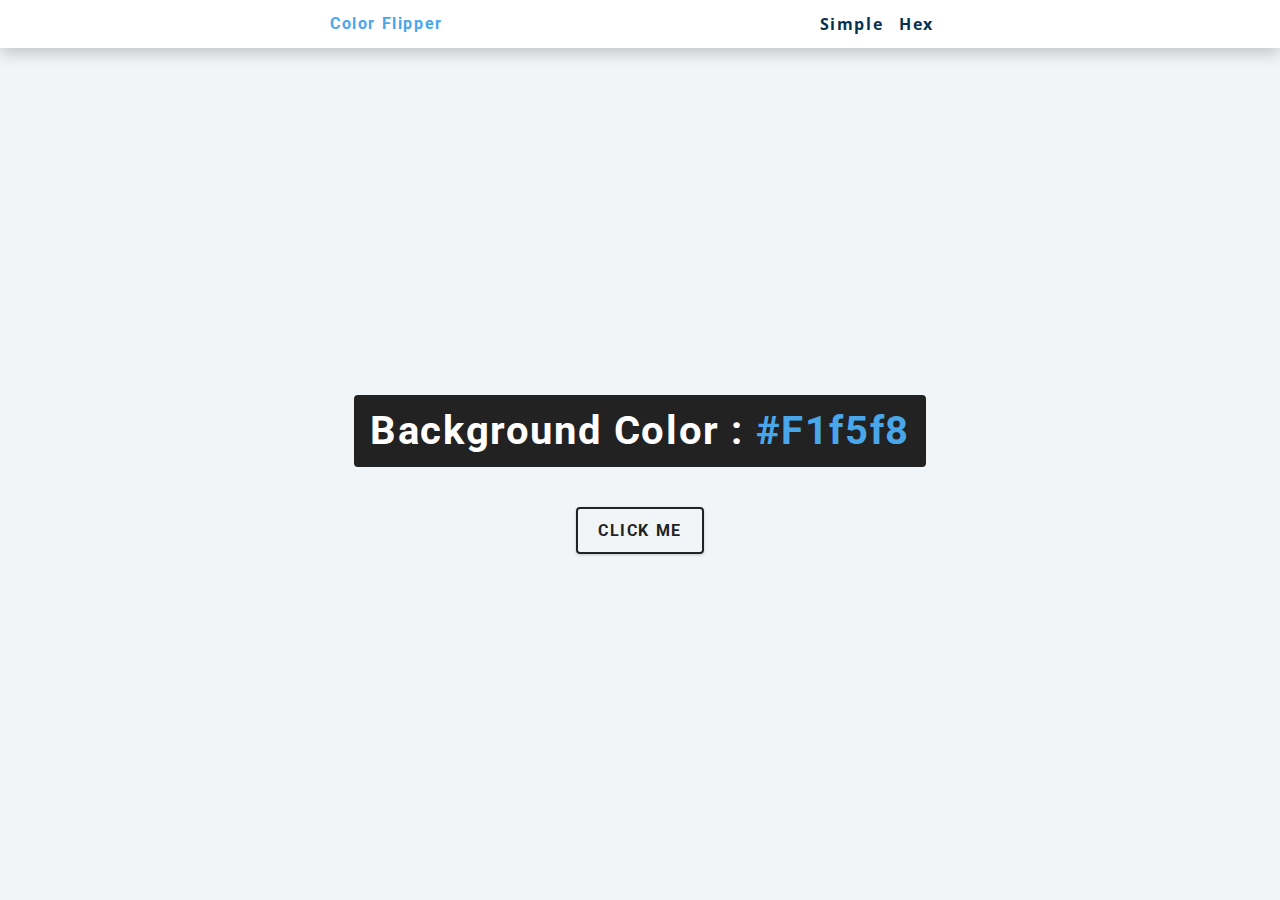
<file: 1-color flipper/index.html>
<!DOCTYPE html>
<html lang="en">
  <head>
    <meta charset="UTF-8" />
    <meta name="viewport" content="width=device-width, initial-scale=1.0" />
    <title>Color Flipper || Simple</title>

    <!-- styles -->
    <link rel="stylesheet" href="main.css" />
  </head>
  <body>
      <nav>
        <div class="nav-center">
          <h4 id="h4">Color Flipper</h4>
          <ul class="nav-links">
            <li><a href="./index.html">Simple</a></li>
            <li><a href="./hex.html">Hex</a></li>
          </ul>
        </div>
      </nav>
      <main>
        <div class="container">
          <h2>background color : <span class="color">
            #f1f5f8
          </span></h2>
          <button class="btn btn-hero" id="btn">
            click me
          </button>
        </div>
      </main>
    <!-- javascript -->
    <script src="main.js"></script>
  </body>
</html>
</file>
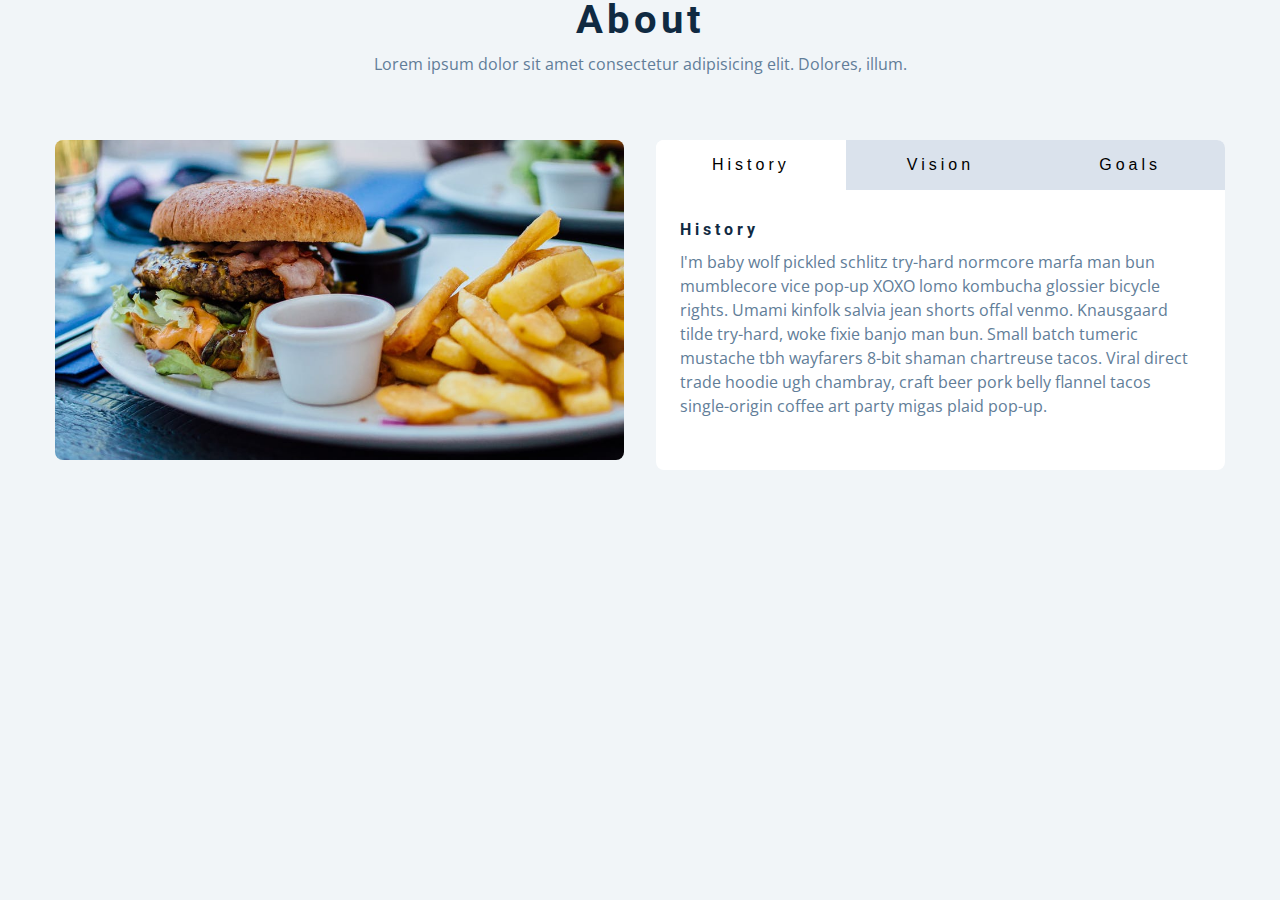
<file: 10-tabs/index.html>
<!DOCTYPE html>
<html lang="en">
  <head>
    <meta charset="UTF-8" />
    <meta name="viewport" content="width=device-width, initial-scale=1.0" />
    <title>Tabs</title>

    <!-- styles -->
    <link rel="stylesheet" href="styles.css" />
  </head>
  <body>
    <section>
      <div class="title">
        <h2>about</h2>
        <p>
          Lorem ipsum dolor sit amet consectetur adipisicing elit. Dolores,
          illum.
        </p>
      </div>
      <div class="about-center section-center">
        <article class="about-img">
          <img src="../8-menu/images/item-2.jpeg" alt="" />
        </article>
        <article class="about">
          <div class="btn-container">
            <button class="tab-btn active" data-id="history">history</button>
            <button class="tab-btn" data-id="vision">vision</button>
            <button class="tab-btn" data-id="goals">goals</button>
          </div>
          <article class="about-content">
            <div class="content active" id="history">
              <h4>history</h4>
              <p>
                I'm baby wolf pickled schlitz try-hard normcore marfa man bun
                mumblecore vice pop-up XOXO lomo kombucha glossier bicycle
                rights. Umami kinfolk salvia jean shorts offal venmo. Knausgaard
                tilde try-hard, woke fixie banjo man bun. Small batch tumeric
                mustache tbh wayfarers 8-bit shaman chartreuse tacos. Viral
                direct trade hoodie ugh chambray, craft beer pork belly flannel
                tacos single-origin coffee art party migas plaid pop-up.
              </p>
            </div>
            <div class="content" id="vision">
              <h4>vision</h4>
              <p>
                Chambray authentic truffaut, kickstarter brunch taxidermy vape
                heirloom four dollar toast raclette shoreditch church-key.
                Poutine etsy tote bag, cred fingerstache leggings cornhole
                everyday carry blog gastropub. Brunch biodiesel sartorial mlkshk
                swag, mixtape hashtag marfa readymade direct trade man braid
                cold-pressed roof party. Small batch adaptogen coloring book
                heirloom. Letterpress food truck hammock literally hell of wolf
                beard adaptogen everyday carry. Dreamcatcher pitchfork yuccie,
                banh mi salvia venmo photo booth quinoa chicharrones.
              </p>
            </div>
            <div class="content" id="goals">
              <h4>goals</h4>
              <p>
                Man bun PBR&B keytar copper mug prism, hell of helvetica. Synth
                crucifix offal deep v hella biodiesel. Church-key listicle
                polaroid put a bird on it chillwave palo santo enamel pin,
                tattooed meggings franzen la croix cray. Retro yr aesthetic four
                loko tbh helvetica air plant, neutra palo santo tofu mumblecore.
                Hoodie bushwick pour-over jean shorts chartreuse shabby chic.
                Roof party hammock master cleanse pop-up truffaut, bicycle
                rights skateboard affogato readymade sustainable deep v
                live-edge schlitz narwhal.
              </p>
              <ul>
                <li>list item</li>
                <li>list item</li>
                <li>list item</li>
              </ul>
            </div>
          </article>
        </article>
      </div>
    </section>
    <!-- javascript -->
    <script src="app.js"></script>
  </body>
</html>
</file>
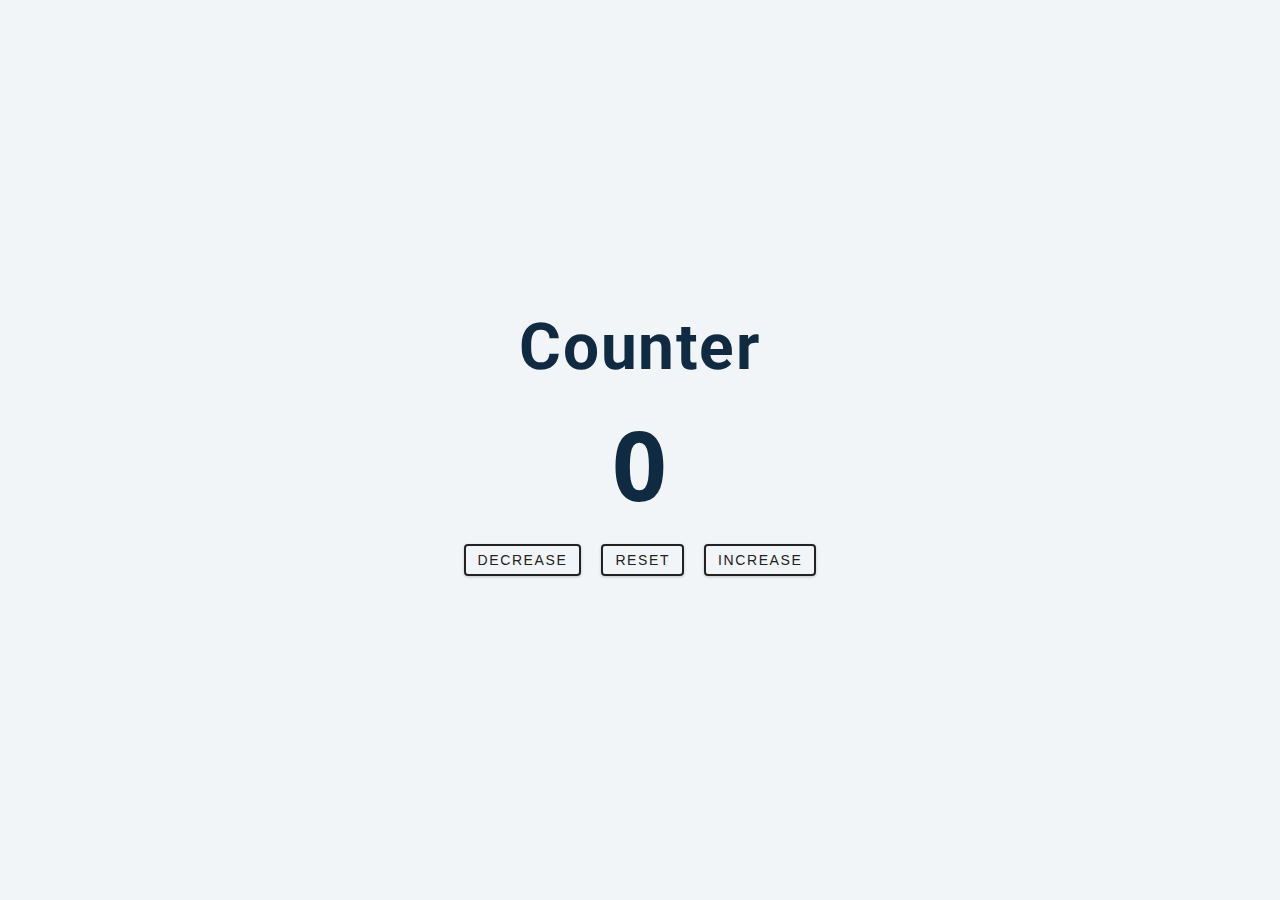
<file: 2-counter/index.html>
<!DOCTYPE html>
<html lang="en">
  <head>
    <meta charset="UTF-8" />
    <meta name="viewport" content="width=device-width, initial-scale=1.0" />
    <title>Counter</title>

    <!-- styles -->
    <link rel="stylesheet" href="main.css" />
  </head>
  <body>
      <main>
          <div class="container">
              <h1>counter</h1>
              <span id="value">0</span>
              <div class="button container">
                  <button class="btn decrease">decrease</button>
                  <button class="btn reset">reset</button>
                  <button class="btn increase">increase</button>
              </div>
          </div>
      </main>
    <!-- javascript -->
    <script src="app.js"></script>
  </body>
</html>
</file>
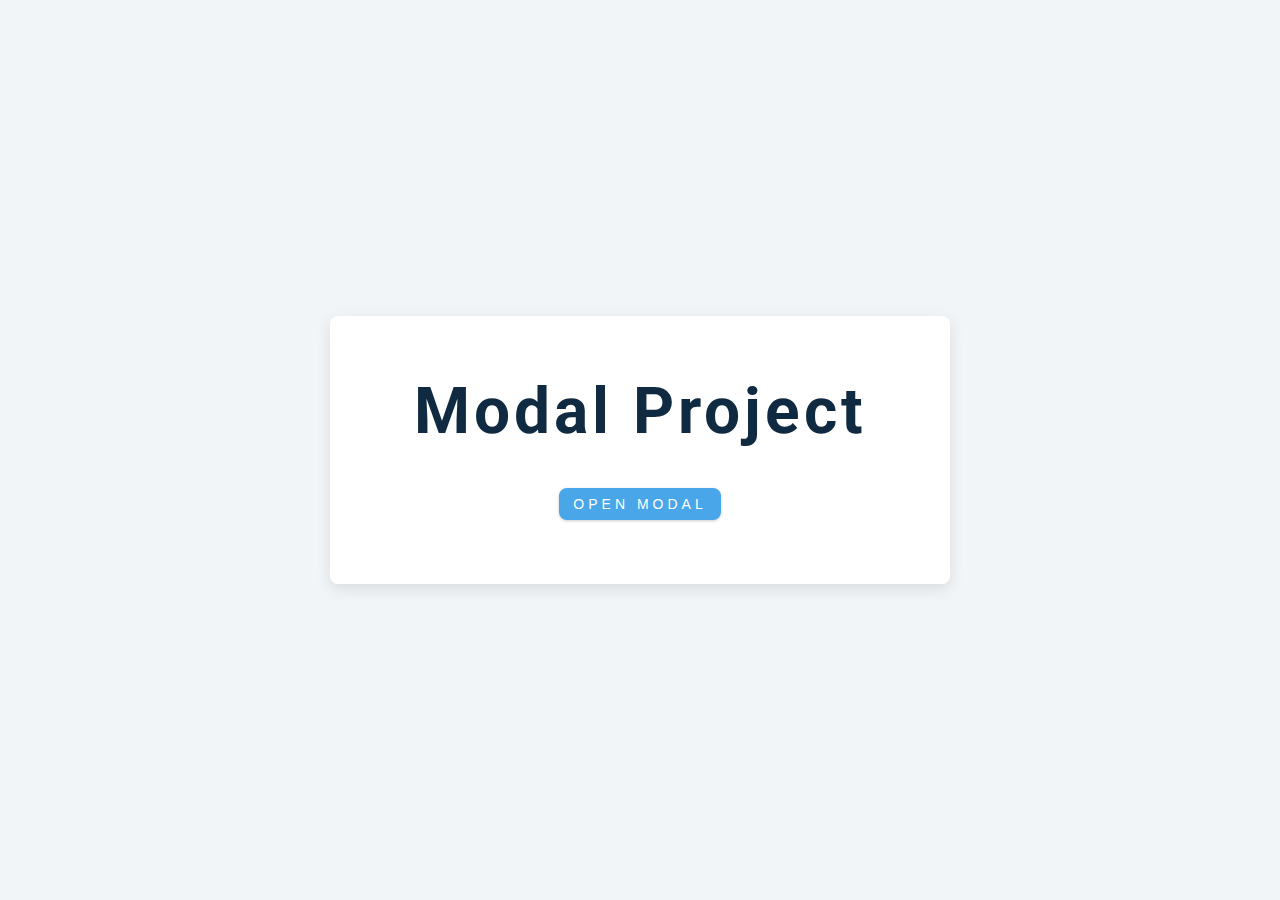
<file: 6-modal/index.html>
<!DOCTYPE html>
<html lang="en">
  <head>
    <meta charset="UTF-8" />
    <meta name="viewport" content="width=device-width, initial-scale=1.0" />
    <title>Modal</title>
    <!-- font-awesome -->
    <link
      rel="stylesheet"
      href="https://cdnjs.cloudflare.com/ajax/libs/font-awesome/5.14.0/css/all.min.css"
    />
    <!-- styles -->
    <link rel="stylesheet" href="styles.css" />
  </head>
  <body>
      <header class="hero">
          <div class="banner">
              <h1>Modal Project</h1>
              <button class="btn modal-btn">
                  open modal
              </button>
          </div>
      </header>
      <div class="modal-overlay">
          <div class="modal-container">
              <h3>Lorem ipsum dolor sit amet consectetur a</h3>
              <button class="close-btn">
                  <i class="fas fa-times"></i>
              </button>
          </div>
      </div>
    <!-- javascript -->
    <script src="app.js"></script>
  </body>
</html>
</file>
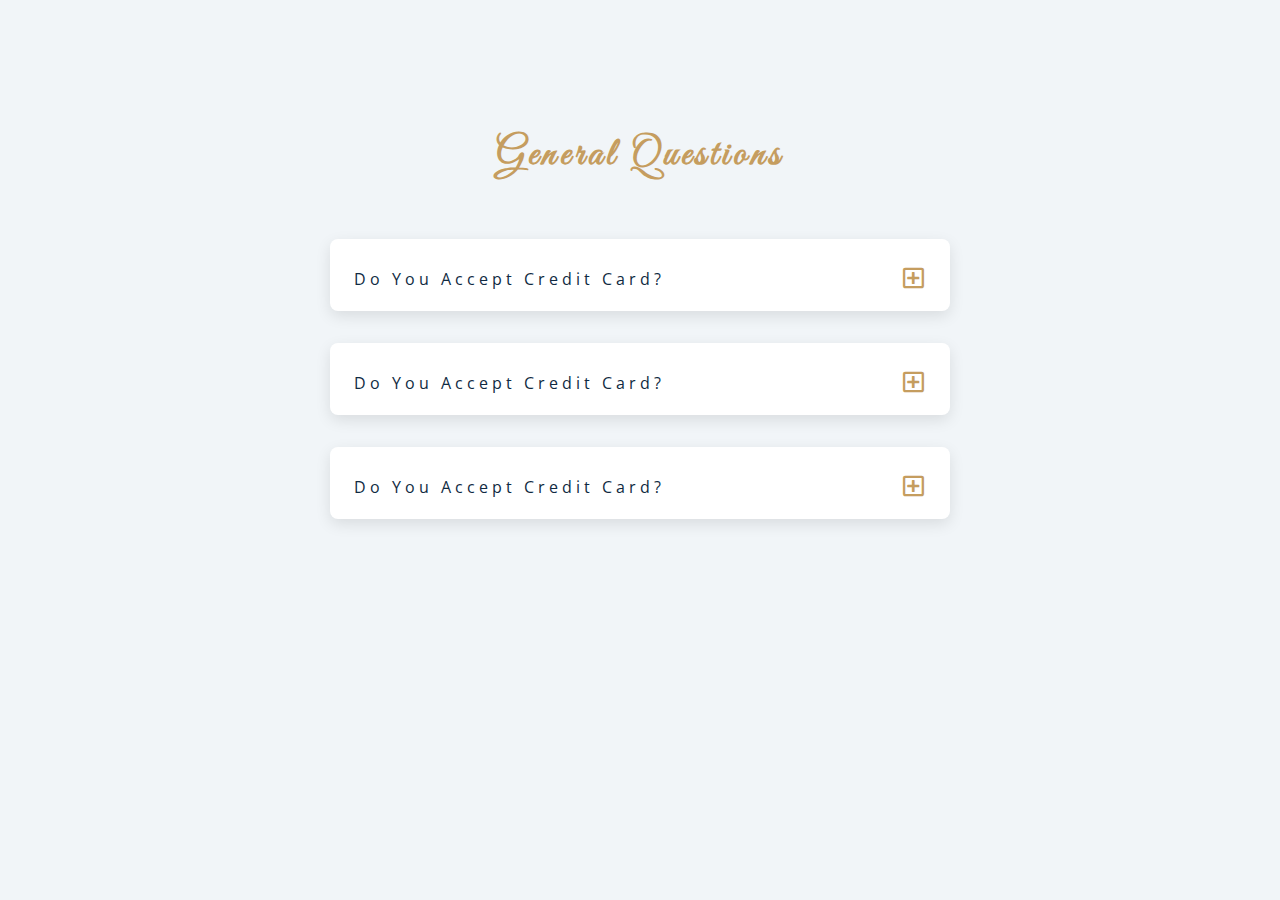
<file: 7-questions/index.html>
<!DOCTYPE html>
<html lang="en">
  <head>
    <meta charset="UTF-8" />
    <meta name="viewport" content="width=device-width, initial-scale=1.0" />
    <title>Q & A</title>
    <!-- font-awesome -->
    <link
      rel="stylesheet"
      href="https://cdnjs.cloudflare.com/ajax/libs/font-awesome/5.14.0/css/all.min.css"
    />
    <!-- extra fonts -->
    <link
      href="https://fonts.googleapis.com/css?family=Great+Vibes&display=swap"
      rel="stylesheet"
    />
    <!-- styles -->
    <link rel="stylesheet" href="styles.css" />
  </head>
  <body>
      <section class="questions">
        <div class="title">
            <h2>General questions</h2>
        </div>
        <div class="section-center">
            <article class="question">
                <div class="question-title">
                    <p>Do you accept credit card?</p>
                    <button type="button" class="question-btn">
                        <span class="plus-icon">
                            <i class="far fa-plus-square"></i>
                        </span>
                        <span class="minus-icon">
                            <i class="far fa-minus-square"></i>
                        </span>
                    </button>
                </div>
                <div class="question-text">
                    <p>Lorem ipsum dolor sit amet consectetur adipisicing elit. Sit voluptatem optio 
                        necessitatibus molestias unde id perspiciatis distinctio eaque voluptates nesciunt?

                    </p>
                </div>
            </article>
            <article class="question">
                <div class="question-title">
                    <p>Do you accept credit card?</p>
                    <button type="button" class="question-btn">
                        <span class="plus-icon">
                            <i class="far fa-plus-square"></i>
                        </span>
                        <span class="minus-icon">
                            <i class="far fa-minus-square"></i>
                        </span>
                    </button>
                </div>
                <div class="question-text">
                    <p>Lorem ipsum dolor sit amet consectetur adipisicing elit. Sit voluptatem optio 
                        necessitatibus molestias unde id perspiciatis distinctio eaque voluptates nesciunt?

                    </p>
                </div>
            </article>
            <article class="question">
                <div class="question-title">
                    <p>Do you accept credit card?</p>
                    <button type="button" class="question-btn">
                        <span class="plus-icon">
                            <i class="far fa-plus-square"></i>
                        </span>
                        <span class="minus-icon">
                            <i class="far fa-minus-square"></i>
                        </span>
                    </button>
                </div>
                <div class="question-text">
                    <p>Lorem ipsum dolor sit amet consectetur adipisicing elit. Sit voluptatem optio 
                        necessitatibus molestias unde id perspiciatis distinctio eaque voluptates nesciunt?

                    </p>
                </div>
            </article>
        </div>
      </section>
    <!-- javascript -->
    <script src="app.js"></script>
  </body>
</html>
</file>
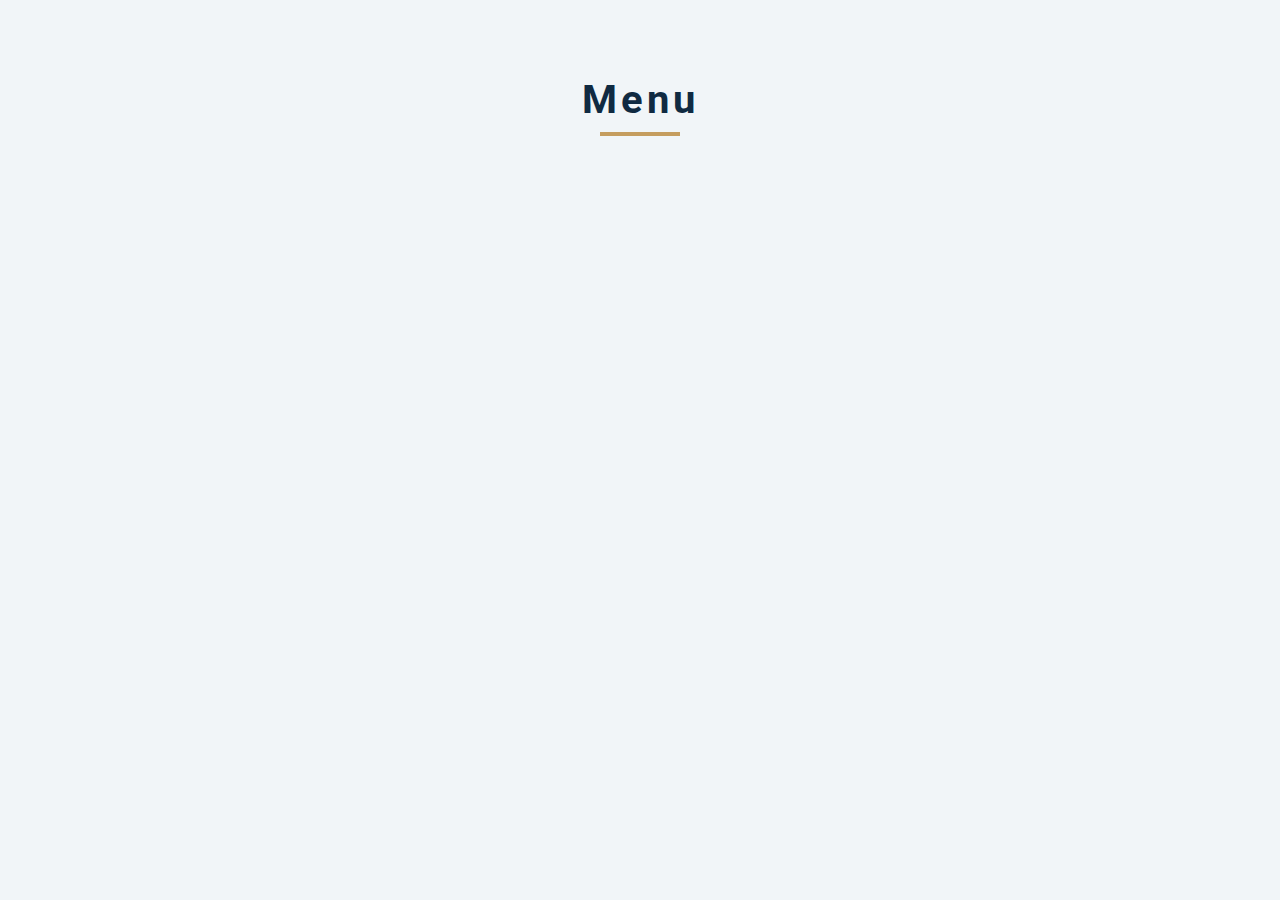
<file: 8-menu/index.html>
<!DOCTYPE html>
<html lang="en">
  <head>
    <meta charset="UTF-8" />
    <meta name="viewport" content="width=device-width, initial-scale=1.0" />
    <title>Starter</title>
    <!-- font-awesome -->
    <link
      rel="stylesheet"
      href="https://cdnjs.cloudflare.com/ajax/libs/font-awesome/5.14.0/css/all.min.css"
    />
    <!-- styles -->
    <link rel="stylesheet" href="styles.css" />
  </head>
  <body>
      <section class="menu">
          <div class="title">
              <h2>Menu</h2>
              <div class="underline"></div>
          </div>
          <!-- filter buttons -->
          <div class="section-center">
              <!-- <acticle class="menu-item">
                  <img src="./images/item-1.jpeg" class="photo" alt="">
                  <div class="item-info">
                      <header>
                          <h4>Buttermilk pancake</h4>
                          <h4 class="price">$15</h4>
                      </header>
                      <p class="item-text">Lorem ipsum dolor sit, amet consectetur adipisicing elit. Error minus reiciendis laboriosam iste voluptate soluta sed fugiat voluptas quasi dignissimos.</p>
                  </div>
              </acticle> -->
          </div>
      </section>
    <!-- javascript -->
    <script src="app.js"></script>
  </body>
</html>
</file>
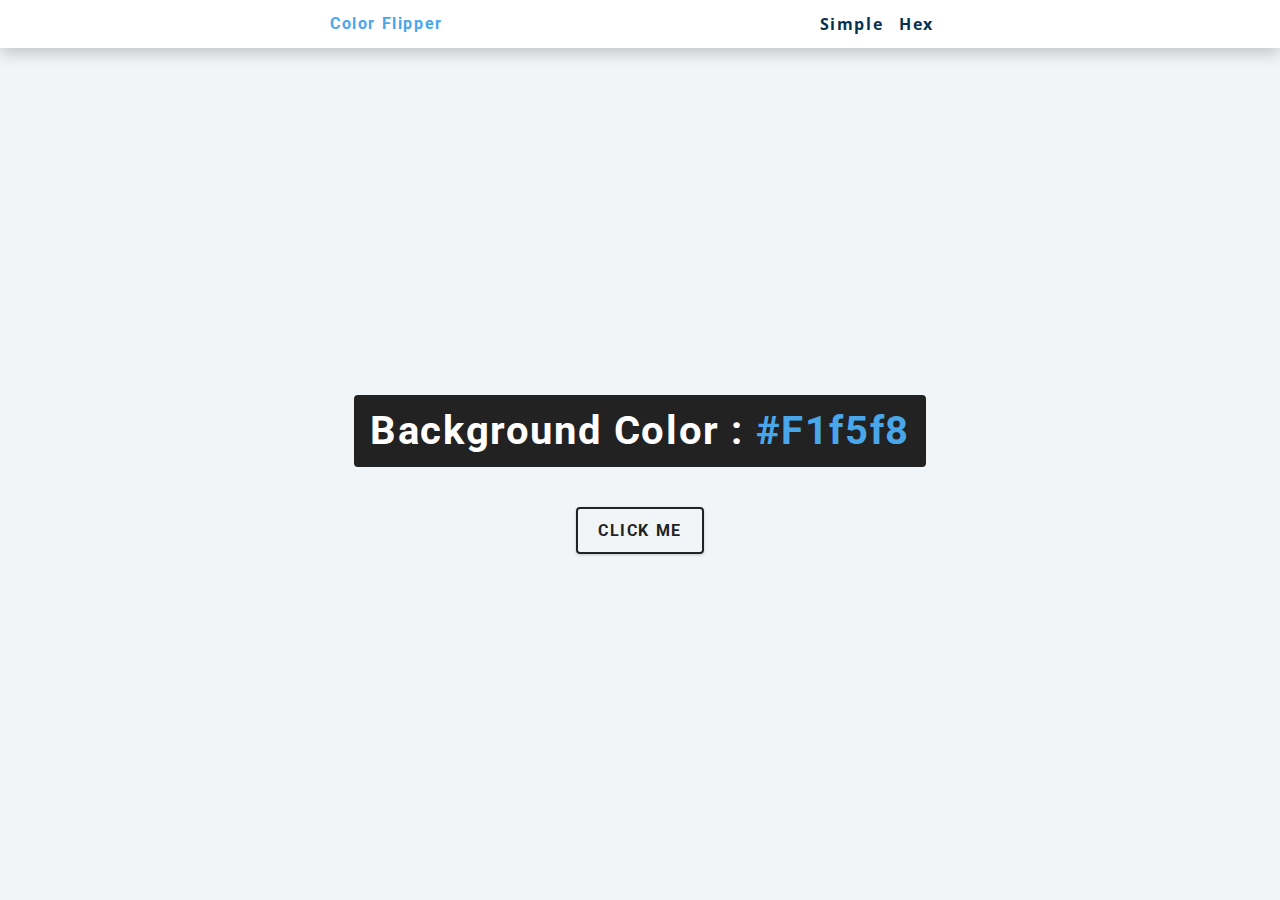
<file: 1-color flipper/hex.html>
<!DOCTYPE html>
<html lang="en">
  <head>
    <meta charset="UTF-8" />
    <meta name="viewport" content="width=device-width, initial-scale=1.0" />
    <title>
      Color Flipper || Simple
    </title>

    <!-- styles -->
    <link rel="stylesheet" href="main.css" />
  </head>

  <body>
    <nav>
      <div class="nav-center">
        <h4 id="h4">color flipper</h4>
        <ul class="nav-links">
          <li><a href="index.html">simple</a></li>
          <li><a href="hex.html">hex</a></li>
        </ul>
      </div>
    </nav>
    <main>
      <div class="container">
        <h2>background color : <span class="color">#f1f5f8</span></h2>
        <button class="btn btn-hero" id="btn">click me</button>
      </div>
    </main>
    <!-- javascript -->
    <script src="hex.js"></script>
  </body>
</html>
</file>
<file: 1-color flipper/main.css>
/*
=============== 
Fonts
===============
*/
@import url("https://fonts.googleapis.com/css?family=Open+Sans|Roboto:400,700&display=swap");

/*
=============== 
Variables
===============
*/

:root {
  /* dark shades of primary color*/
  --clr-primary-1: hsl(205, 86%, 17%);
  --clr-primary-2: hsl(205, 77%, 27%);
  --clr-primary-3: hsl(205, 72%, 37%);
  --clr-primary-4: hsl(205, 63%, 48%);
  /* primary/main color */
  --clr-primary-5: hsl(205, 78%, 60%);
  /* lighter shades of primary color */
  --clr-primary-6: hsl(205, 89%, 70%);
  --clr-primary-7: hsl(205, 90%, 76%);
  --clr-primary-8: hsl(205, 86%, 81%);
  --clr-primary-9: hsl(205, 90%, 88%);
  --clr-primary-10: hsl(205, 100%, 96%);
  /* darkest grey - used for headings */
  --clr-grey-1: hsl(209, 61%, 16%);
  --clr-grey-2: hsl(211, 39%, 23%);
  --clr-grey-3: hsl(209, 34%, 30%);
  --clr-grey-4: hsl(209, 28%, 39%);
  /* grey used for paragraphs */
  --clr-grey-5: hsl(210, 22%, 49%);
  --clr-grey-6: hsl(209, 23%, 60%);
  --clr-grey-7: hsl(211, 27%, 70%);
  --clr-grey-8: hsl(210, 31%, 80%);
  --clr-grey-9: hsl(212, 33%, 89%);
  --clr-grey-10: hsl(210, 36%, 96%);
  --clr-white: #fff;
  --clr-red-dark: hsl(360, 67%, 44%);
  --clr-red-light: hsl(360, 71%, 66%);
  --clr-green-dark: hsl(125, 67%, 44%);
  --clr-green-light: hsl(125, 71%, 66%);
  --clr-black: #222;
  --ff-primary: "Roboto", sans-serif;
  --ff-secondary: "Open Sans", sans-serif;
  --transition: all 0.3s linear;
  --spacing: 0.1rem;
  --radius: 0.25rem;
  --light-shadow: 0 5px 15px rgba(0, 0, 0, 0.1);
  --dark-shadow: 0 5px 15px rgba(0, 0, 0, 0.2);
  --max-width: 1170px;
  --fixed-width: 620px;
}
/*
=============== 
Global Styles
===============
*/

*,
::after,
::before {
  margin: 0;
  padding: 0;
  box-sizing: border-box;
}
body {
  font-family: var(--ff-secondary);
  background: var(--clr-grey-10);
  color: var(--clr-grey-1);
  line-height: 1.5;
  font-size: 0.875rem;
}
ul {
  list-style-type: none;
}
a {
  text-decoration: none;
}
h1,
h2,
h3,
h4 {
  letter-spacing: var(--spacing);
  text-transform: capitalize;
  line-height: 1.25;
  margin-bottom: 0.75rem;
  font-family: var(--ff-primary);
}
h1 {
  font-size: 3rem;
}
h2 {
  font-size: 2rem;
}
h3 {
  font-size: 1.25rem;
}
h4 {
  font-size: 0.875rem;
}
p {
  margin-bottom: 1.25rem;
  color: var(--clr-grey-5);
}
@media screen and (min-width: 800px) {
  h1 {
    font-size: 4rem;
  }
  h2 {
    font-size: 2.5rem;
  }
  h3 {
    font-size: 1.75rem;
  }
  h4 {
    font-size: 1rem;
  }
  body {
    font-size: 1rem;
  }
  h1,
  h2,
  h3,
  h4 {
    line-height: 1;
  }
}
/*  global classes */

/* section */
.section {
  padding: 5rem 0;
}

.section-center {
  width: 90vw;
  margin: 0 auto;
  max-width: 1170px;
}
@media screen and (min-width: 992px) {
  .section-center {
    width: 95vw;
  }
}
main {
  min-height: 100vh;
  display: grid;
  place-items: center;
}

/*
=============== 
Nav
===============
*/
nav {
  background: var(--clr-white);
  height: 3rem;
  display: grid;
  align-items: center;
  box-shadow: var(--dark-shadow);
}
.nav-center {
  width: 90vw;
  max-width: var(--fixed-width);
  margin: 0 auto;
  display: flex;
  align-items: center;
  justify-content: space-between;
}
.nav-center h4 {
  margin-bottom: 0;
  color: var(--clr-primary-5);
}
.nav-links {
  display: flex;
}
nav a {
  text-transform: capitalize;
  font-weight: 700;
  font-size: 1rem;
  color: var(--clr-primary-1);
  letter-spacing: var(--spacing);
  margin-right: 1rem;
}
nav a:hover {
  color: var(--clr-primary-5);
}
/*
=============== 
Container
===============
*/
main {
  min-height: calc(100vh - 3rem);
  display: grid;
  place-items: center;
}
.container {
  text-align: center;
}
.container h2 {
  background: var(--clr-black);
  color: var(--clr-white);
  padding: 1rem;
  border-radius: var(--radius);
  margin-bottom: 2.5rem;
}
.color {
  color: var(--clr-primary-5);
}
.btn-hero {
  font-family: var(--ff-primary);
  text-transform: uppercase;
  background: transparent;
  color: var(--clr-black);
  letter-spacing: var(--spacing);
  display: inline-block;
  font-weight: 700;
  transition: var(--transition);
  border: 2px solid var(--clr-black);
  cursor: pointer;
  box-shadow: 0 1px 3px rgba(0, 0, 0, 0.2);
  border-radius: var(--radius);
  font-size: 1rem;
  padding: 0.75rem 1.25rem;
}
.btn-hero:hover {
  color: var(--clr-white);
  background: var(--clr-black);
}
</file>
<file: 10-tabs/styles.css>
/*
=============== 
Fonts
===============
*/
@import url("https://fonts.googleapis.com/css?family=Open+Sans|Roboto:400,700&display=swap");

/*
=============== 
Variables
===============
*/

:root {
  /* dark shades of primary color*/
  --clr-primary-1: hsl(205, 86%, 17%);
  --clr-primary-2: hsl(205, 77%, 27%);
  --clr-primary-3: hsl(205, 72%, 37%);
  --clr-primary-4: hsl(205, 63%, 48%);
  /* primary/main color */
  --clr-primary-5: #49a6e9;
  /* lighter shades of primary color */
  --clr-primary-6: hsl(205, 89%, 70%);
  --clr-primary-7: hsl(205, 90%, 76%);
  --clr-primary-8: hsl(205, 86%, 81%);
  --clr-primary-9: hsl(205, 90%, 88%);
  --clr-primary-10: hsl(205, 100%, 96%);
  /* darkest grey - used for headings */
  --clr-grey-1: hsl(209, 61%, 16%);
  --clr-grey-2: hsl(211, 39%, 23%);
  --clr-grey-3: hsl(209, 34%, 30%);
  --clr-grey-4: hsl(209, 28%, 39%);
  /* grey used for paragraphs */
  --clr-grey-5: hsl(210, 22%, 49%);
  --clr-grey-6: hsl(209, 23%, 60%);
  --clr-grey-7: hsl(211, 27%, 70%);
  --clr-grey-8: hsl(210, 31%, 80%);
  --clr-grey-9: hsl(212, 33%, 89%);
  --clr-grey-10: hsl(210, 36%, 96%);
  --clr-white: #fff;
  --clr-red-dark: hsl(360, 67%, 44%);
  --clr-red-light: hsl(360, 71%, 66%);
  --clr-green-dark: hsl(125, 67%, 44%);
  --clr-green-light: hsl(125, 71%, 66%);
  --clr-black: #222;
  --ff-primary: "Roboto", sans-serif;
  --ff-secondary: "Open Sans", sans-serif;
  --transition: all 0.3s linear;
  --spacing: 0.25rem;
  --radius: 0.5rem;
  --light-shadow: 0 5px 15px rgba(0, 0, 0, 0.1);
  --dark-shadow: 0 5px 15px rgba(0, 0, 0, 0.2);
  --max-width: 1170px;
  --fixed-width: 620px;
}
/*
=============== 
Global Styles
===============
*/

*,
::after,
::before {
  margin: 0;
  padding: 0;
  box-sizing: border-box;
}
body {
  font-family: var(--ff-secondary);
  background: var(--clr-grey-10);
  color: var(--clr-grey-1);
  line-height: 1.5;
  font-size: 0.875rem;
}
ul {
  list-style-type: none;
}
a {
  text-decoration: none;
}
img:not(.logo) {
  width: 100%;
}
img {
  display: block;
}

h1,
h2,
h3,
h4 {
  letter-spacing: var(--spacing);
  text-transform: capitalize;
  line-height: 1.25;
  margin-bottom: 0.75rem;
  font-family: var(--ff-primary);
}
h1 {
  font-size: 3rem;
}
h2 {
  font-size: 2rem;
}
h3 {
  font-size: 1.25rem;
}
h4 {
  font-size: 0.875rem;
}
p {
  margin-bottom: 1.25rem;
  color: var(--clr-grey-5);
}
@media screen and (min-width: 800px) {
  h1 {
    font-size: 4rem;
  }
  h2 {
    font-size: 2.5rem;
  }
  h3 {
    font-size: 1.75rem;
  }
  h4 {
    font-size: 1rem;
  }
  body {
    font-size: 1rem;
  }
  h1,
  h2,
  h3,
  h4 {
    line-height: 1;
  }
}
/*  global classes */

.btn {
  text-transform: uppercase;
  background: transparent;
  color: var(--clr-black);
  padding: 0.375rem 0.75rem;
  letter-spacing: var(--spacing);
  display: inline-block;
  transition: var(--transition);
  font-size: 0.875rem;
  border: 2px solid var(--clr-black);
  cursor: pointer;
  box-shadow: 0 1px 3px rgba(0, 0, 0, 0.2);
  border-radius: var(--radius);
}
.btn:hover {
  color: var(--clr-white);
  background: var(--clr-black);
}
/* section */
.section {
  padding: 5rem 0;
}

.section-center {
  width: 90vw;
  margin: 0 auto;
  max-width: 1170px;
}
@media screen and (min-width: 992px) {
  .section-center {
    width: 95vw;
  }
}
main {
  min-height: 100vh;
  display: grid;
  place-items: center;
}
/*
=============== 
About
===============
*/
.title {
  text-align: center;
  margin-bottom: 4rem;
}
.title p {
  width: 80%;
  margin: 0 auto;
}

.about-img {
  margin-bottom: 2rem;
}
.about-img img {
  border-radius: var(--radius);
  object-fit: cover;
  height: 20rem;
}
@media screen and (min-width: 992px) {
  .about-img {
    margin-bottom: 0;
  }

  .about-center {
    display: grid;
    grid-template-columns: 1fr 1fr;
    column-gap: 2rem;
  }
}
.about {
  background: var(--clr-white);
  border-radius: var(--radius);
  display: grid;
  grid-template-rows: auto 1fr;
}
.btn-container {
  border-top-left-radius: var(--radius);
  border-top-right-radius: var(--radius);
  display: grid;
  grid-template-columns: 1fr 1fr 1fr;
}
.tab-btn:nth-child(1) {
  border-top-left-radius: var(--radius);
}
.tab-btn:nth-child(3) {
  border-top-right-radius: var(--radius);
}
.tab-btn {
  padding: 1rem 0;
  border: none;
  text-transform: capitalize;
  font-size: 1rem;
  display: block;
  background: var(--clr-grey-9);
  cursor: pointer;
  transition: var(--transition);
  letter-spacing: var(--spacing);
}
.tab-btn:hover:not(.active) {
  background: var(--clr-primary-10);
  color: var(--clr-primary-5);
}
.about-content {
  border-bottom-left-radius: var(--radius);
  border-bottom-right-radius: var(--radius);
  padding: 2rem 1.5rem;
}
/* hide content */
.content {
  display: none;
}
.tab-btn.active {
  background: var(--clr-white);
}
.content.active {
  display: block;
}
</file>
<file: 2-counter/main.css>
/*
=============== 
Fonts
===============
*/
@import url("https://fonts.googleapis.com/css?family=Open+Sans|Roboto:400,700&display=swap");

/*
=============== 
Variables
===============
*/

:root {
  /* dark shades of primary color*/
  --clr-primary-1: hsl(205, 86%, 17%);
  --clr-primary-2: hsl(205, 77%, 27%);
  --clr-primary-3: hsl(205, 72%, 37%);
  --clr-primary-4: hsl(205, 63%, 48%);
  /* primary/main color */
  --clr-primary-5: hsl(205, 78%, 60%);
  /* lighter shades of primary color */
  --clr-primary-6: hsl(205, 89%, 70%);
  --clr-primary-7: hsl(205, 90%, 76%);
  --clr-primary-8: hsl(205, 86%, 81%);
  --clr-primary-9: hsl(205, 90%, 88%);
  --clr-primary-10: hsl(205, 100%, 96%);
  /* darkest grey - used for headings */
  --clr-grey-1: hsl(209, 61%, 16%);
  --clr-grey-2: hsl(211, 39%, 23%);
  --clr-grey-3: hsl(209, 34%, 30%);
  --clr-grey-4: hsl(209, 28%, 39%);
  /* grey used for paragraphs */
  --clr-grey-5: hsl(210, 22%, 49%);
  --clr-grey-6: hsl(209, 23%, 60%);
  --clr-grey-7: hsl(211, 27%, 70%);
  --clr-grey-8: hsl(210, 31%, 80%);
  --clr-grey-9: hsl(212, 33%, 89%);
  --clr-grey-10: hsl(210, 36%, 96%);
  --clr-white: #fff;
  --clr-red-dark: hsl(360, 67%, 44%);
  --clr-red-light: hsl(360, 71%, 66%);
  --clr-green-dark: hsl(125, 67%, 44%);
  --clr-green-light: hsl(125, 71%, 66%);
  --clr-black: #222;
  --ff-primary: "Roboto", sans-serif;
  --ff-secondary: "Open Sans", sans-serif;
  --transition: all 0.3s linear;
  --spacing: 0.1rem;
  --radius: 0.25rem;
  --light-shadow: 0 5px 15px rgba(0, 0, 0, 0.1);
  --dark-shadow: 0 5px 15px rgba(0, 0, 0, 0.2);
  --max-width: 1170px;
  --fixed-width: 620px;
}
/*
=============== 
Global Styles
===============
*/

*,
::after,
::before {
  margin: 0;
  padding: 0;
  box-sizing: border-box;
}
body {
  font-family: var(--ff-secondary);
  background: var(--clr-grey-10);
  color: var(--clr-grey-1);
  line-height: 1.5;
  font-size: 0.875rem;
}
ul {
  list-style-type: none;
}
a {
  text-decoration: none;
}
h1,
h2,
h3,
h4 {
  letter-spacing: var(--spacing);
  text-transform: capitalize;
  line-height: 1.25;
  margin-bottom: 0.75rem;
  font-family: var(--ff-primary);
}
h1 {
  font-size: 3rem;
}
h2 {
  font-size: 2rem;
}
h3 {
  font-size: 1.25rem;
}
h4 {
  font-size: 0.875rem;
}
p {
  margin-bottom: 1.25rem;
  color: var(--clr-grey-5);
}
@media screen and (min-width: 800px) {
  h1 {
    font-size: 4rem;
  }
  h2 {
    font-size: 2.5rem;
  }
  h3 {
    font-size: 1.75rem;
  }
  h4 {
    font-size: 1rem;
  }
  body {
    font-size: 1rem;
  }
  h1,
  h2,
  h3,
  h4 {
    line-height: 1;
  }
}
/*  global classes */

/* section */
.section {
  padding: 5rem 0;
}

.section-center {
  width: 90vw;
  margin: 0 auto;
  max-width: 1170px;
}
@media screen and (min-width: 992px) {
  .section-center {
    width: 95vw;
  }
}
main {
  min-height: 100vh;
  display: grid;
  place-items: center;
}

/*
=============== 
Counter
===============
*/

main {
  min-height: 100vh;
  display: grid;
  place-items: center;
}
.container {
  text-align: center;
}
#value {
  font-size: 6rem;
  font-weight: bold;
}
.btn {
  text-transform: uppercase;
  background: transparent;
  color: var(--clr-black);
  padding: 0.375rem 0.75rem;
  letter-spacing: var(--spacing);
  display: inline-block;
  transition: var(--transition);
  font-size: 0.875rem;
  border: 2px solid var(--clr-black);
  cursor: pointer;
  box-shadow: 0 1px 3px rgba(0, 0, 0, 0.2);
  border-radius: var(--radius);
  margin: 0.5rem;
}
.btn:hover {
  color: var(--clr-white);
  background: var(--clr-black);
}
</file>
<file: 6-modal/styles.css>
/*
=============== 
Fonts
===============
*/
@import url("https://fonts.googleapis.com/css?family=Open+Sans|Roboto:400,700&display=swap");

/*
=============== 
Variables
===============
*/

:root {
  /* dark shades of primary color*/
  --clr-primary-1: hsl(205, 86%, 17%);
  --clr-primary-2: hsl(205, 77%, 27%);
  --clr-primary-3: hsl(205, 72%, 37%);
  --clr-primary-4: hsl(205, 63%, 48%);
  /* primary/main color */
  --clr-primary-5: #49a6e9;
  /* --clr-primary-5: rgb(73, 166, 233); */
  /* lighter shades of primary color */
  --clr-primary-6: hsl(205, 89%, 70%);
  --clr-primary-7: hsl(205, 90%, 76%);
  --clr-primary-8: hsl(205, 86%, 81%);
  --clr-primary-9: hsl(205, 90%, 88%);
  --clr-primary-10: hsl(205, 100%, 96%);
  /* darkest grey - used for headings */
  --clr-grey-1: hsl(209, 61%, 16%);
  --clr-grey-2: hsl(211, 39%, 23%);
  --clr-grey-3: hsl(209, 34%, 30%);
  --clr-grey-4: hsl(209, 28%, 39%);
  /* grey used for paragraphs */
  --clr-grey-5: hsl(210, 22%, 49%);
  --clr-grey-6: hsl(209, 23%, 60%);
  --clr-grey-7: hsl(211, 27%, 70%);
  --clr-grey-8: hsl(210, 31%, 80%);
  --clr-grey-9: hsl(212, 33%, 89%);
  --clr-grey-10: hsl(210, 36%, 96%);
  --clr-white: #fff;
  --clr-red-dark: hsl(360, 67%, 44%);
  --clr-red-light: hsl(360, 71%, 66%);
  --clr-green-dark: hsl(125, 67%, 44%);
  --clr-green-light: hsl(125, 71%, 66%);
  --clr-black: #222;
  --ff-primary: "Roboto", sans-serif;
  --ff-secondary: "Open Sans", sans-serif;
  --transition: all 0.3s linear;
  --spacing: 0.25rem;
  --radius: 0.5rem;
  --light-shadow: 0 5px 15px rgba(0, 0, 0, 0.1);
  --dark-shadow: 0 5px 15px rgba(0, 0, 0, 0.2);
  --max-width: 1170px;
  --fixed-width: 620px;
}
/*
=============== 
Global Styles
===============
*/

*,
::after,
::before {
  margin: 0;
  padding: 0;
  box-sizing: border-box;
}
body {
  font-family: var(--ff-secondary);
  background: var(--clr-grey-10);
  color: var(--clr-grey-1);
  line-height: 1.5;
  font-size: 0.875rem;
}
ul {
  list-style-type: none;
}
a {
  text-decoration: none;
}
img:not(.logo) {
  width: 100%;
}
img {
  display: block;
}

h1,
h2,
h3,
h4 {
  letter-spacing: var(--spacing);
  /* text-transform: capitalize */
  line-height: 1.25;
  margin-bottom: 0.75rem;
  font-family: var(--ff-primary);
}
h1 {
  font-size: 3rem;
}
h2 {
  font-size: 2rem;
}
h3 {
  font-size: 1.25rem;
}
h4 {
  font-size: 0.875rem;
}
p {
  margin-bottom: 1.25rem;
  color: var(--clr-grey-5);
}
@media screen and (min-width: 800px) {
  h1 {
    font-size: 4rem;
  }
  h2 {
    font-size: 2.5rem;
  }
  h3 {
    font-size: 1.75rem;
  }
  h4 {
    font-size: 1rem;
  }
  body {
    font-size: 1rem;
  }
  h1,
  h2,
  h3,
  h4 {
    line-height: 1;
  }
}
/*  global classes */

.btn {
  text-transform: uppercase;
  background: transparent;
  color: var(--clr-black);
  padding: 0.375rem 0.75rem;
  letter-spacing: var(--spacing);
  display: inline-block;
  transition: var(--transition);
  font-size: 0.875rem;
  border: 2px solid var(--clr-black);
  cursor: pointer;
  box-shadow: 0 1px 3px rgba(0, 0, 0, 0.2);
  border-radius: var(--radius);
}
.btn:hover {
  color: var(--clr-white);
  background: var(--clr-black);
}
/* section */
.section {
  padding: 5rem 0;
}

.section-center {
  width: 90vw;
  margin: 0 auto;
  max-width: 1170px;
}
@media screen and (min-width: 992px) {
  .section-center {
    width: 95vw;
  }
}
main {
  min-height: 100vh;
  display: grid;
  place-items: center;
}
/*
=============== 
Modal
===============
*/
.hero {
  min-height: 100vh;
  background: url("https://wallpapercave.com/wp/pfkB5ts.jpg") center/cover no-repeat;
  display: grid;
  place-items: center;
}
.banner {
  background: var(--clr-white);
  padding: 4rem 0;
  border-radius: var(--radius);
  box-shadow: var(--light-shadow);
  text-align: center;
  width: 90vw;
  max-width: var(--fixed-width);
}
.modal-btn {
  margin-top: 2rem;
  background: var(--clr-primary-5);
  border-color: var(--clr-primary-5);
  color: var(--clr-white);
}
.modal-btn:hover {
  background: transparent;
  color: var(--clr-primary-5);
}
.modal-overlay {
  position: fixed;
  top: 0;
  left: 0;
  width: 100%;
  height: 100%;
  background: rgba(73, 166, 233, 0.5);
  display: grid;
  place-items: center;
  transition: var(--transition);
  visibility: hidden;
  z-index: -10;
}
/* OPEN/CLOSE MODAL */
.open-modal {
  visibility: visible;
  z-index: 10;
}
.modal-container {
  background: var(--clr-white);
  border-radius: var(--radius);
  width: 90vw;
  height: 30vh;
  max-width: var(--fixed-width);
  text-align: center;
  display: grid;
  place-items: center;
  position: relative;
}
.close-btn {
  position: absolute;
  top: 1rem;
  right: 1rem;
  font-size: 2rem;
  background: transparent;
  border-color: transparent;
  color: var(--clr-red-dark);
  cursor: pointer;
  transition: var(--transition);
}
.close-btn:hover {
  color: var(--clr-red-light);
  transform: scale(1.3);
}
</file>
<file: 7-questions/styles.css>
/*
=============== 
Fonts
===============
*/
@import url("https://fonts.googleapis.com/css?family=Open+Sans|Roboto:400,700&display=swap");

/*
=============== 
Variables
===============
*/

:root {
  /* dark shades of primary color*/
  --clr-primary-1: hsl(205, 86%, 17%);
  --clr-primary-2: hsl(205, 77%, 27%);
  --clr-primary-3: hsl(205, 72%, 37%);
  --clr-primary-4: hsl(205, 63%, 48%);
  /* primary/main color */
  --clr-primary-5: #49a6e9;
  /* lighter shades of primary color */
  --clr-primary-6: hsl(205, 89%, 70%);
  --clr-primary-7: hsl(205, 90%, 76%);
  --clr-primary-8: hsl(205, 86%, 81%);
  --clr-primary-9: hsl(205, 90%, 88%);
  --clr-primary-10: hsl(205, 100%, 96%);
  /* darkest grey - used for headings */
  --clr-grey-1: hsl(209, 61%, 16%);
  --clr-grey-2: hsl(211, 39%, 23%);
  --clr-grey-3: hsl(209, 34%, 30%);
  --clr-grey-4: hsl(209, 28%, 39%);
  /* grey used for paragraphs */
  --clr-grey-5: hsl(210, 22%, 49%);
  --clr-grey-6: hsl(209, 23%, 60%);
  --clr-grey-7: hsl(211, 27%, 70%);
  --clr-grey-8: hsl(210, 31%, 80%);
  --clr-grey-9: hsl(212, 33%, 89%);
  --clr-grey-10: hsl(210, 36%, 96%);
  --clr-white: #fff;
  --clr-red-dark: hsl(360, 67%, 44%);
  --clr-red-light: hsl(360, 71%, 66%);
  --clr-green-dark: hsl(125, 67%, 44%);
  --clr-green-light: hsl(125, 71%, 66%);
  --clr-gold: #c59d5f;
  --clr-black: #222;
  --ff-primary: "Roboto", sans-serif;
  --ff-secondary: "Open Sans", sans-serif;
  --transition: all 0.3s linear;
  --spacing: 0.25rem;
  --radius: 0.5rem;
  --light-shadow: 0 5px 15px rgba(0, 0, 0, 0.1);
  --dark-shadow: 0 5px 15px rgba(0, 0, 0, 0.2);
  --max-width: 1170px;
  --fixed-width: 620px;
}
/*
=============== 
Global Styles
===============
*/

*,
::after,
::before {
  margin: 0;
  padding: 0;
  box-sizing: border-box;
}
body {
  font-family: var(--ff-secondary);
  background: var(--clr-grey-10);
  color: var(--clr-grey-1);
  line-height: 1.5;
  font-size: 0.875rem;
}
ul {
  list-style-type: none;
}
a {
  text-decoration: none;
}
img:not(.logo) {
  width: 100%;
}
img {
  display: block;
}

h1,
h2,
h3,
h4 {
  letter-spacing: var(--spacing);
  text-transform: capitalize;
  line-height: 1.25;
  margin-bottom: 0.75rem;
  font-family: var(--ff-primary);
}
h1 {
  font-size: 3rem;
}
h2 {
  font-size: 2rem;
}
h3 {
  font-size: 1.25rem;
}
h4 {
  font-size: 0.875rem;
}
p {
  margin-bottom: 1.25rem;
  color: var(--clr-grey-5);
}
@media screen and (min-width: 800px) {
  h1 {
    font-size: 4rem;
  }
  h2 {
    font-size: 2.5rem;
  }
  h3 {
    font-size: 1.75rem;
  }
  h4 {
    font-size: 1rem;
  }
  body {
    font-size: 1rem;
  }
  h1,
  h2,
  h3,
  h4 {
    line-height: 1;
  }
}
/*  global classes */

.btn {
  text-transform: uppercase;
  background: transparent;
  color: var(--clr-black);
  padding: 0.375rem 0.75rem;
  letter-spacing: var(--spacing);
  display: inline-block;
  transition: var(--transition);
  font-size: 0.875rem;
  border: 2px solid var(--clr-black);
  cursor: pointer;
  box-shadow: 0 1px 3px rgba(0, 0, 0, 0.2);
  border-radius: var(--radius);
}
.btn:hover {
  color: var(--clr-white);
  background: var(--clr-black);
}
/* section */
.section {
  padding: 5rem 0;
}

.section-center {
  width: 90vw;
  margin: 0 auto;
  max-width: 1170px;
}
@media screen and (min-width: 992px) {
  .section-center {
    width: 95vw;
  }
}
main {
  min-height: 100vh;
  display: grid;
  place-items: center;
}
/*
=============== 
Questions
===============
*/
.title {
  margin-top: 15vh;
  margin-bottom: 4rem;
}
.title h2 {
  color: var(--clr-gold);
  font-family: "Great Vibes", cursive;
  text-align: center;
}
.section-center {
  max-width: var(--fixed-width);
}
.question {
  background: var(--clr-white);
  border-radius: var(--radius);
  box-shadow: var(--light-shadow);
  padding: 1.5rem 1.5rem 0 1.5rem;
  margin-bottom: 2rem;
}
.question-title {
  display: flex;
  justify-content: space-between;
  align-items: center;
  text-transform: capitalize;
  padding-bottom: 1rem;
}
.question-title p {
  margin-bottom: 0;
  letter-spacing: var(--spacing);
  color: var(--clr-grey-1);
}
.question-btn {
  font-size: 1.5rem;
  background: transparent;
  border-color: transparent;
  cursor: pointer;
  color: var(--clr-gold);
  transition: var(--transition);
}
.question-btn:hover {
  transform: rotate(90deg);
}
.question-text {
  padding: 1rem 0 1.5rem 0;
  border-top: 1px solid rgba(0, 0, 0, 0.2);
}
.question-text p {
  margin-bottom: 0;
}
/* hide text */
.question-text {
  display: none;
}
.show-text .question-text {
  display: block;
}
.minus-icon {
  display: none;
}
.show-text .minus-icon {
  display: inline;
}
.show-text .plus-icon {
  display: none;
}
</file>
<file: 8-menu/styles.css>
/*
=============== 
Fonts
===============
*/
@import url("https://fonts.googleapis.com/css?family=Open+Sans|Roboto:400,700&display=swap");

/*
=============== 
Variables
===============
*/

:root {
  /* dark shades of primary color*/
  --clr-primary-1: hsl(205, 86%, 17%);
  --clr-primary-2: hsl(205, 77%, 27%);
  --clr-primary-3: hsl(205, 72%, 37%);
  --clr-primary-4: hsl(205, 63%, 48%);
  /* primary/main color */
  --clr-primary-5: #49a6e9;
  /* lighter shades of primary color */
  --clr-primary-6: hsl(205, 89%, 70%);
  --clr-primary-7: hsl(205, 90%, 76%);
  --clr-primary-8: hsl(205, 86%, 81%);
  --clr-primary-9: hsl(205, 90%, 88%);
  --clr-primary-10: hsl(205, 100%, 96%);
  /* darkest grey - used for headings */
  --clr-grey-1: hsl(209, 61%, 16%);
  --clr-grey-2: hsl(211, 39%, 23%);
  --clr-grey-3: hsl(209, 34%, 30%);
  --clr-grey-4: hsl(209, 28%, 39%);
  /* grey used for paragraphs */
  --clr-grey-5: hsl(210, 22%, 49%);
  --clr-grey-6: hsl(209, 23%, 60%);
  --clr-grey-7: hsl(211, 27%, 70%);
  --clr-grey-8: hsl(210, 31%, 80%);
  --clr-grey-9: hsl(212, 33%, 89%);
  --clr-grey-10: hsl(210, 36%, 96%);
  --clr-white: #fff;
  --clr-red-dark: hsl(360, 67%, 44%);
  --clr-red-light: hsl(360, 71%, 66%);
  --clr-green-dark: hsl(125, 67%, 44%);
  --clr-green-light: hsl(125, 71%, 66%);
  --clr-gold: #c59d5f;
  --clr-black: #222;
  --ff-primary: "Roboto", sans-serif;
  --ff-secondary: "Open Sans", sans-serif;
  --transition: all 0.3s linear;
  --spacing: 0.25rem;
  --radius: 0.5rem;
  --light-shadow: 0 5px 15px rgba(0, 0, 0, 0.1);
  --dark-shadow: 0 5px 15px rgba(0, 0, 0, 0.2);
  --max-width: 1170px;
  --fixed-width: 620px;
}
/*
=============== 
Global Styles
===============
*/

*,
::after,
::before {
  margin: 0;
  padding: 0;
  box-sizing: border-box;
}
body {
  font-family: var(--ff-secondary);
  background: var(--clr-grey-10);
  color: var(--clr-grey-1);
  line-height: 1.5;
  font-size: 0.875rem;
}
ul {
  list-style-type: none;
}
a {
  text-decoration: none;
}
img:not(.logo) {
  width: 100%;
}
img {
  display: block;
}

h1,
h2,
h3,
h4 {
  letter-spacing: var(--spacing);
  text-transform: capitalize;
  line-height: 1.25;
  margin-bottom: 0.75rem;
  font-family: var(--ff-primary);
}
h1 {
  font-size: 3rem;
}
h2 {
  font-size: 2rem;
}
h3 {
  font-size: 1.25rem;
}
h4 {
  font-size: 0.875rem;
}
p {
  margin-bottom: 1.25rem;
  color: var(--clr-grey-5);
}
@media screen and (min-width: 800px) {
  h1 {
    font-size: 4rem;
  }
  h2 {
    font-size: 2.5rem;
  }
  h3 {
    font-size: 1.75rem;
  }
  h4 {
    font-size: 1rem;
  }
  body {
    font-size: 1rem;
  }
  h1,
  h2,
  h3,
  h4 {
    line-height: 1;
  }
}
/*  global classes */

.btn {
  text-transform: uppercase;
  background: transparent;
  color: var(--clr-black);
  padding: 0.375rem 0.75rem;
  letter-spacing: var(--spacing);
  display: inline-block;
  transition: var(--transition);
  font-size: 0.875rem;
  border: 2px solid var(--clr-black);
  cursor: pointer;
  box-shadow: 0 1px 3px rgba(0, 0, 0, 0.2);
  border-radius: var(--radius);
}
.btn:hover {
  color: var(--clr-white);
  background: var(--clr-black);
}
/* section */
.section {
  padding: 5rem 0;
}

main {
  min-height: 100vh;
  display: grid;
  place-items: center;
}
/*
=============== 
Menu
===============
*/

.menu {
  padding: 5rem 0;
}
.title {
  text-align: center;
  margin-bottom: 2rem;
}
.underline {
  width: 5rem;
  height: 0.25rem;
  background: var(--clr-gold);
  margin-left: auto;
  margin-right: auto;
}
.btn-container {
  margin-bottom: 4rem;
  display: flex;
  justify-content: center;
}
.filter-btn {
  background: transparent;
  border-color: var(--clr-gold);
  font-size: 1rem;
  text-transform: capitalize;
  margin: 0 0.5rem;
  letter-spacing: 1px;
  border-radius: var(--radius);
  padding: 0.375rem 0.75rem;
  color: var(--clr-gold);
  cursor: pointer;
  transition: var(--transition);
}
.filter-btn:hover {
  background: var(--clr-gold);
  color: var(--clr-white);
}
.section-center {
  width: 90vw;
  margin: 0 auto;
  max-width: 1170px;
  display: grid;
  gap: 3rem 2rem;
  justify-items: center;
}
.menu-item {
  display: grid;
  gap: 1rem 2rem;
  max-width: 25rem;
}
.photo {
  object-fit: cover;
  height: 200px;
  border: 0.25rem solid var(--clr-gold);
  border-radius: var(--radius);
}
.item-info header {
  display: flex;
  justify-content: space-between;
  border-bottom: 0.5px dotted var(--clr-grey-5);
}
.item-info h4 {
  margin-bottom: 0.5rem;
}
.price {
  color: var(--clr-gold);
}
.item-text {
  margin-bottom: 0;
  padding-top: 1rem;
}

@media screen and (min-width: 768px) {
  .menu-item {
    grid-template-columns: 225px 1fr;
    gap: 0 1.25rem;
    max-width: 40rem;
  }
  .photo {
    height: 175px;
  }
}
@media screen and (min-width: 1200px) {
  .section-center {
    width: 95vw;
    grid-template-columns: 1fr 1fr;
  }
  .photo {
    height: 150px;
  }
}
</file>
